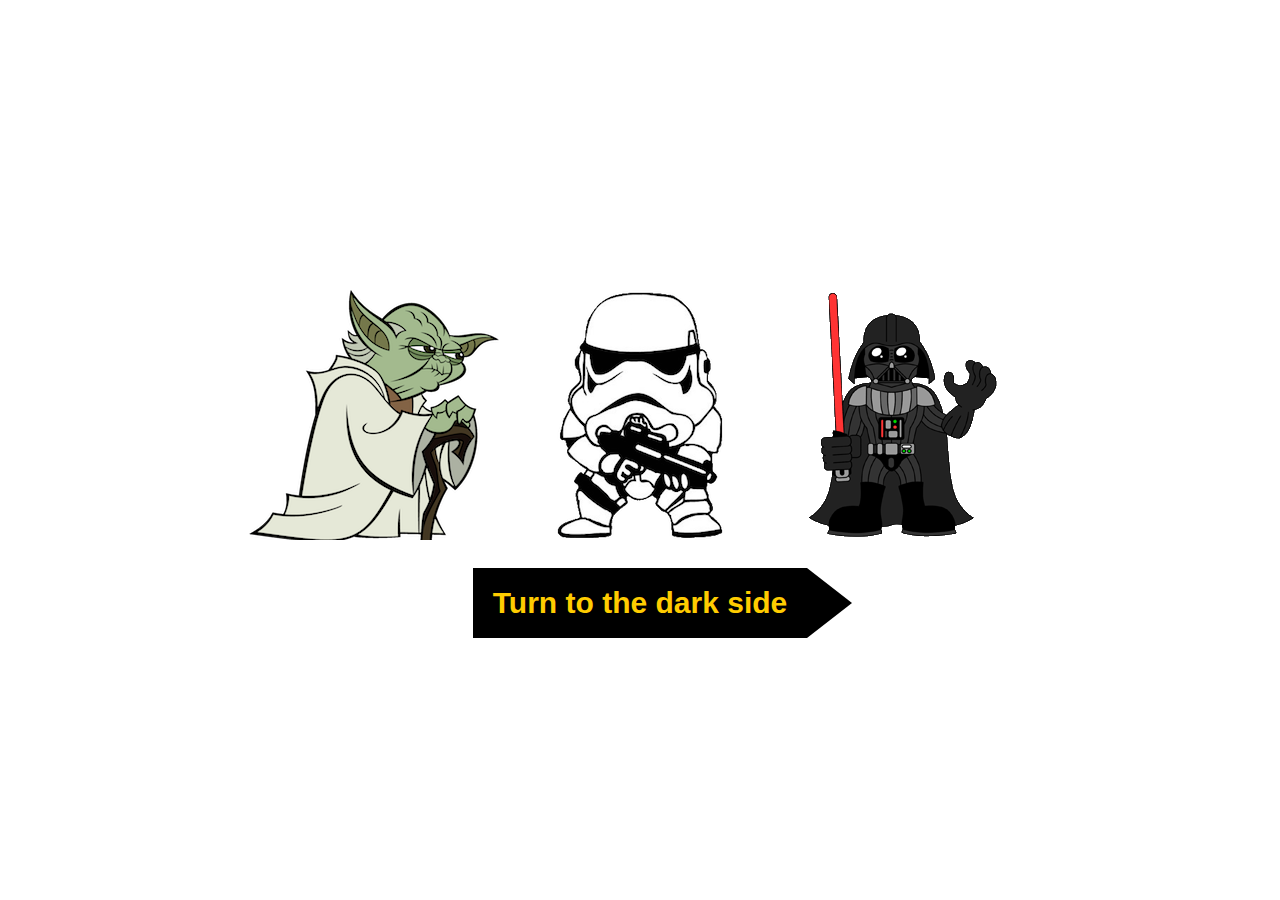
<file: index.html>
<!DOCTYPE html>
<html>
<head lang="en">
  <meta charset="UTF-8">
  <title></title>
  <!-- <link rel="stylesheet" media="all" href="https://cdnjs.cloudflare.com/ajax/libs/normalize/3.0.3/normalize.min.css"> -->
  <link rel="stylesheet" media="all" href="./css/all.css">
  <!-- <script src="http://code.jquery.com/jquery-2.2.0.min.js"></script> -->
  <!-- <script src="https://cdnjs.cloudflare.com/ajax/libs/underscore.js/1.8.3/underscore-min.js"></script> -->
  <script src="./js/all.js" async></script>
</head>
<body>
<section class="characters">
  <form action="https://www.youtube.com/watch" method="get">
    <input type="hidden" name="v" value="dQw4w9WgXcQ">
  <ul>
    <li><input id="checkbox_yoda" type="checkbox" name="character" value="light_side"><label for="checkbox_yoda" data-sentence="Force is strong in you">Yoda</label></li>
    <li><input id="checkbox_trooper" type="checkbox" name="character" value="dark_side"><label for="checkbox_trooper" data-sentence="Just chillin'">Trooper</label></li>
    <li><input id="checkbox_vader" type="checkbox" name="character" value="dark_side"><label for="checkbox_vader" data-sentence="There is no escape from the Dark Side.">Vader</label></li>
  </ul>
  <button type="submit">Turn to the dark side</button>
  </form>

</section>
</body>
</html>
</file>
<file: css/all.css>
* {
    margin: 0;
    padding: 0;
}
#checkbox_yoda, #checkbox_trooper, #checkbox_vader {
    position: absolute;
    visibility: hidden;
}
#checkbox_yoda + label {
    background: url("../images/yoda.png");
}
#checkbox_trooper + label {
    background: url("../images/trooper.png");
}
#checkbox_vader + label {
    background: url("../images/vader.png");
}
#checkbox_yoda + label, #checkbox_trooper + label, #checkbox_vader + label {
    width: 256px;
    height: 256px;
    cursor: pointer;
    display: block;
    box-sizing: border-box; 
    background-repeat: no-repeat;
    background-position: center;
    border-radius: 20px;
    font-size: 0;
    text-indent: 100%;
    white-space: pre-wrap;
    overflow: hidden;    
}
#checkbox_yoda:checked + label, #checkbox_trooper:checked + label, #checkbox_vader:checked + label {
    border: solid #000000 3px;
}
#checkbox_yoda + label:hover, #checkbox_trooper + label:hover, #checkbox_vader + label:hover {
    text-indent: 0;    
}
#checkbox_yoda + label:hover::before, #checkbox_trooper + label:hover::before, #checkbox_vader + label:hover::before {
    content: attr(data-sentence);
    background-color: rgba(0,0,0,.8);
    border-radius: 0 0 20px 20px;
    position: absolute;
    bottom: 0;
    left: 0;
    width: 100%;
    padding: 15px 0px;
    font-size: 16px;
    font-weight: bold;
    text-align: center;
    color: #ffffff;
}
.characters {
    position: absolute;
    top: 50%;
    transform: translateY(-50%);
    width: 100%;
}
.characters ul {
    display: table;
    margin: 0 auto;
}
.characters li {
    list-style-type: none;
    position: relative;
    float: left;
    margin: 5px;
}
.characters button { 
    background-color: #000000;
    border: none;
    display: table;
    margin: 0 auto;
    padding: 0 20px;
    position: relative;
    top: 20px;
    height: 70px;
    text-align: center;
    text-decoration: none;
    font-size: 30px;  
    font-weight: bold;
    color: #ffcc00;
}
.characters button:hover {
    background-color: #ffcc00;
    color: #000000;
    cursor:pointer;
}
.characters button:after {
    content: "";
    display: inline;
    position: absolute;
    top: 0;
    left: 100%;
	border-top: 35px solid transparent;
	border-left: 45px solid #000000;
	border-bottom: 35px solid transparent;
}
.characters button:hover::after {
	border-left-color: #ffcc00;
}
</file>
